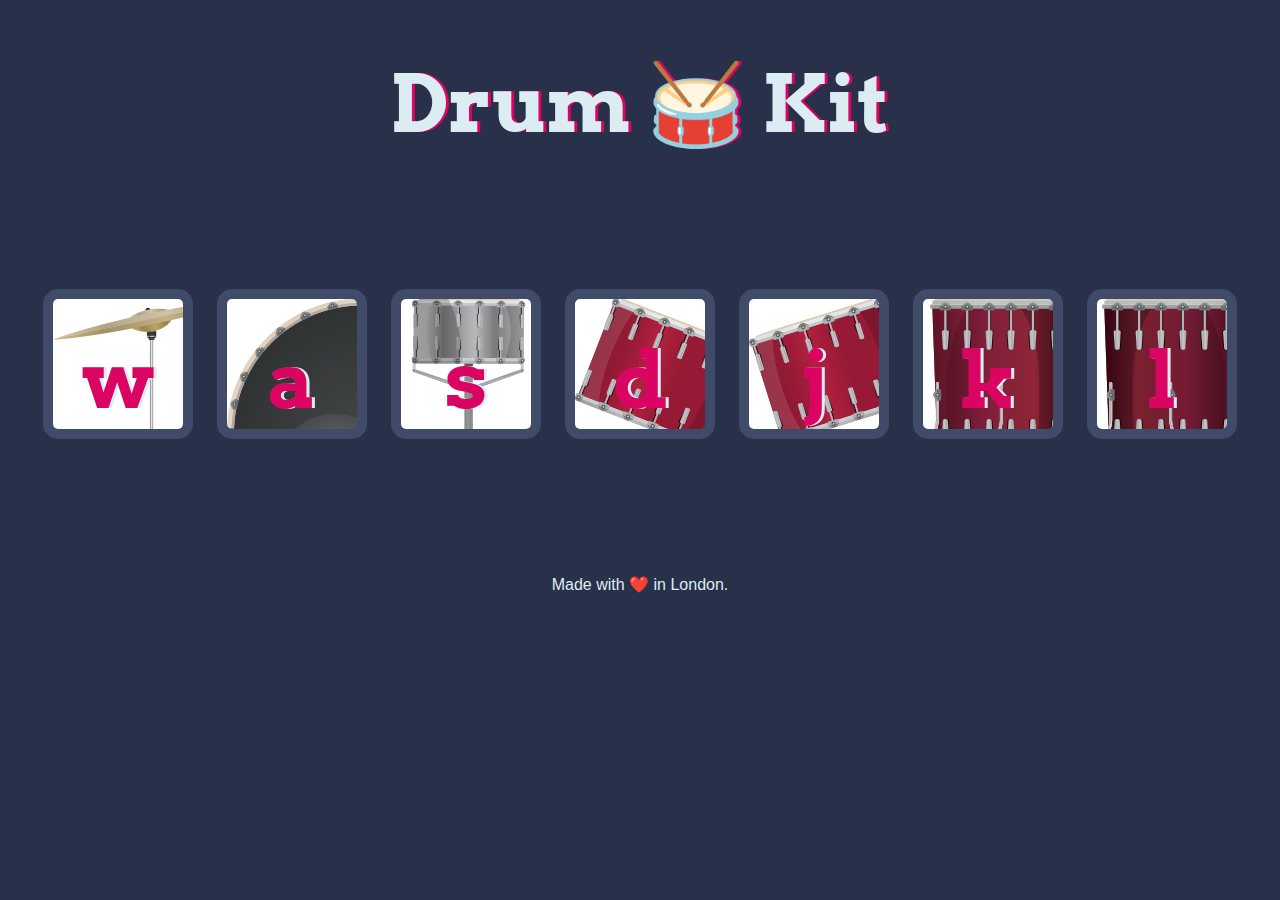
<file: Drum_Kit/index.html>
<!DOCTYPE html>
<html lang="en" dir="ltr">
  <head>
    <meta charset="utf-8" />
    <title>Drum Kit</title>
    <link rel="stylesheet" href="styles.css" />
    <link
      href="https://fonts.googleapis.com/css?family=Arvo"
      rel="stylesheet"
    />
  </head>

  <body>
    <h1 id="title">Drum 🥁 Kit</h1>
    <div class="set">
      <button class="w drum">w</button>
      <button class="a drum">a</button>
      <button class="s drum">s</button>
      <button class="d drum">d</button>
      <button class="j drum">j</button>
      <button class="k drum">k</button>
      <button class="l drum">l</button>
    </div>

    <footer>Made with ❤️ in London.</footer>
    <script src="index.js"></script>
  </body>
</html>
</file>
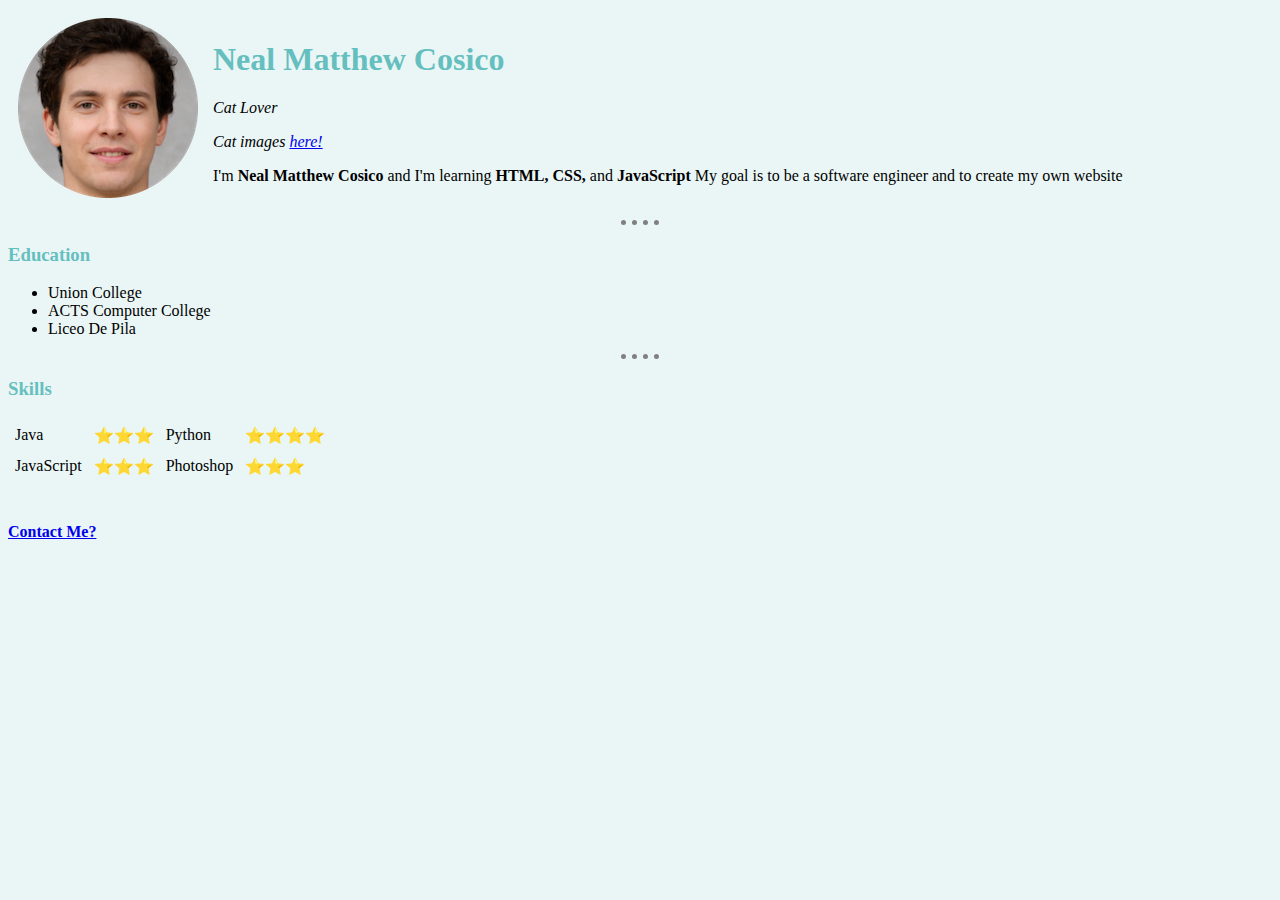
<file: HTML_ONLY/index.html>
<!DOCTYPE html>
<html lang="en">
<head>
    <meta charset="UTF-8">
    <meta http-equiv="X-UA-Compatible" content="IE=edge">
    <meta name="viewport" content="width=device-width, initial-scale=1.0">
    <meta content="This website was made only for ABC's OG members">
    <link rel='stylesheet' href='style.css'>
    <title>Neal Website</title>
</head>
<body>
    <table cellspacing='5px' cellpadding='5px'>
        <tr>
            <td><img src="Images/37268474-fake-human-circle-img.png" alt="fake-Human"></td>
            <td><h1>Neal Matthew Cosico</h1>
                <p><em>Cat Lover</em></p>
                <p><em>Cat images <a href="https://pixabay.com/images/search/cat/" target="_blank">here!</a></em></p>
                <p>
                    I'm <strong>Neal Matthew Cosico</strong> and I'm learning <strong>HTML, CSS, </strong> and <strong>JavaScript</strong>
                    My goal is to be a software engineer and to create my own website
                </p></td>
        </tr>
    </table>
<hr>
<h3>Education</h3>
<ul>
<li>Union College</li>
<li>ACTS Computer College</li>
<li>Liceo De Pila</li>
</ul>
<hr>
<h3>Skills</h3>
<table class="table" cellpadding='5px'>
    <tr>
        <td>Java</td>
        <td>⭐⭐⭐</td>
        <td>Python</td>
        <td>⭐⭐⭐⭐</td>
    </tr>  
    <tr>
        <td>JavaScript</td>
        <td>⭐⭐⭐</td>
        <td>Photoshop</td>
        <td>⭐⭐⭐</td>
    </tr>
</table>

<strong><a href="contacts.html">Contact Me?</a></strong>

</body>
</html>
</file>
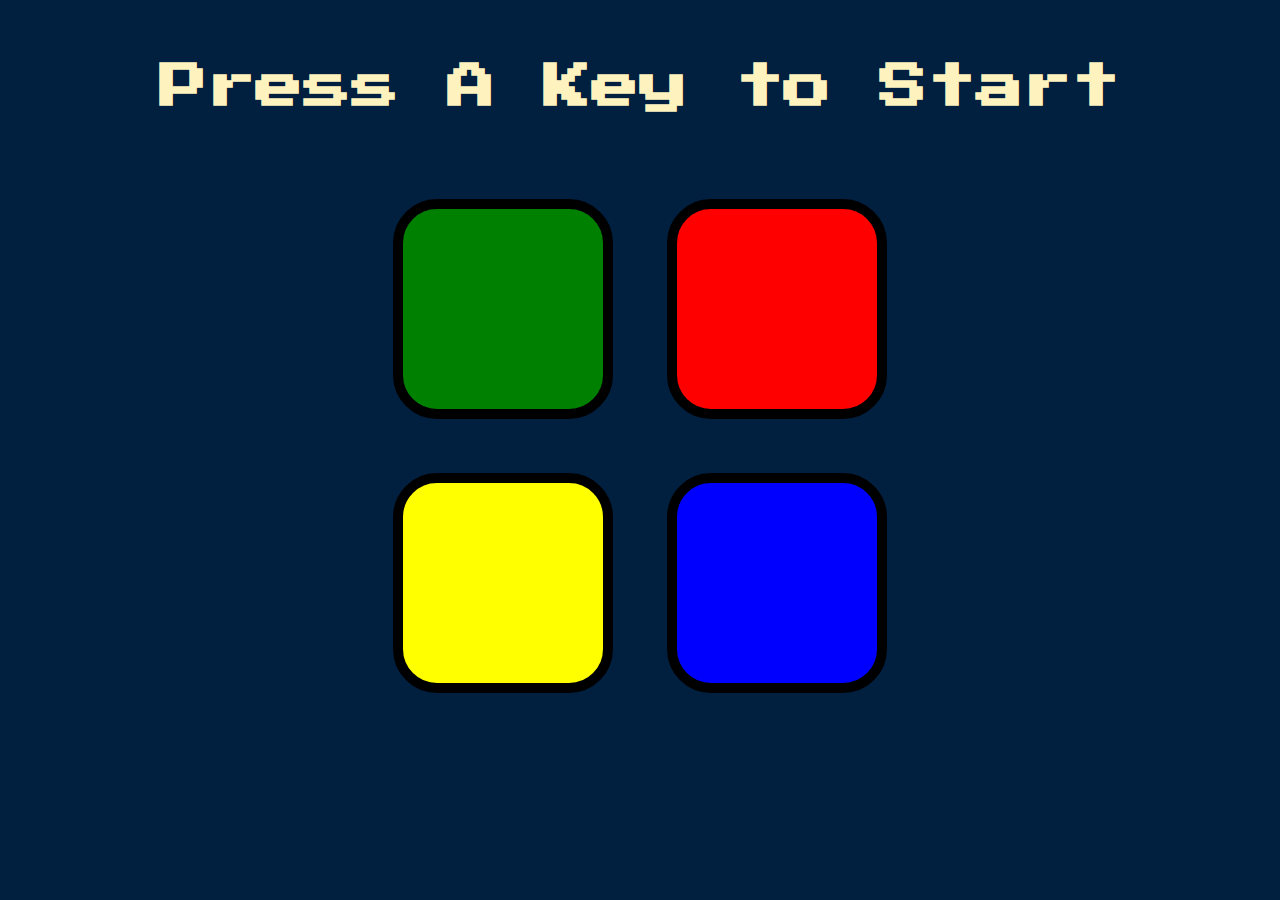
<file: Simon_Game/index.html>
<!DOCTYPE html>
<html lang="en" dir="ltr">

<head>
  <meta charset="utf-8">
  <title>Simon</title>
  <link rel="stylesheet" href="styles.css">
  <link href="https://fonts.googleapis.com/css?family=Press+Start+2P" rel="stylesheet">
</head>

<body>
  <h1 id="level-title">Press A Key to Start</h1>
  <div class="container">
    <div lass="row">

      <div type="button" id="green" class="btn green">

      </div>

      <div type="button" id="red" class="btn red">

      </div>
    </div>

    <div class="row">

      <div type="button" id="yellow" class="btn yellow">

      </div>
      <div type="button" id="blue" class="btn blue">

      </div>

    </div>

  </div>

  <script src="https://ajax.googleapis.com/ajax/libs/jquery/3.3.1/jquery.min.js"></script>
  <script src="game.js" charset="utf-8"></script>

</body>

</html>
</file>
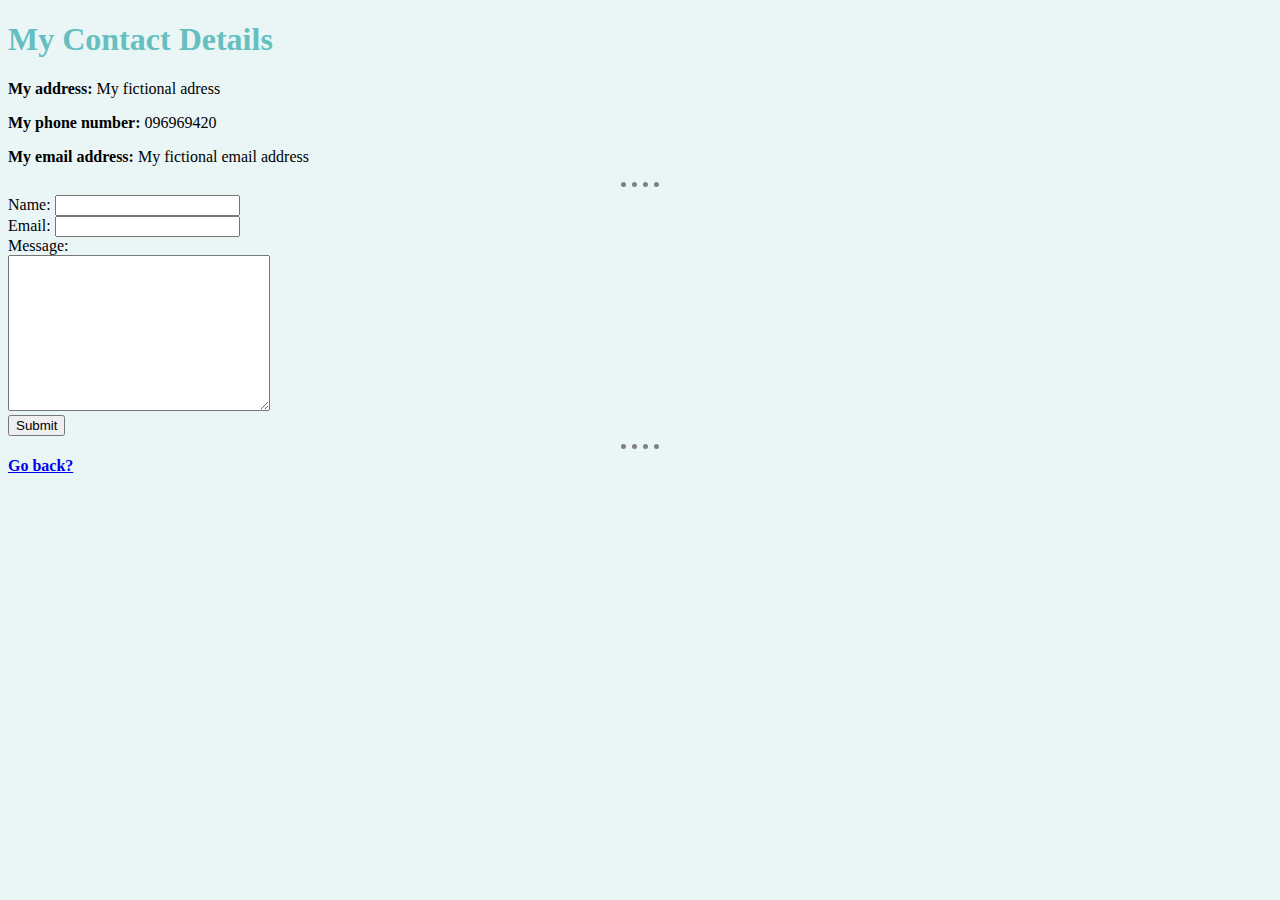
<file: HTML_ONLY/contacts.html>
<!DOCTYPE html>
<html lang="en">
<head>
    <meta charset="UTF-8">
    <meta http-equiv="X-UA-Compatible" content="IE=edge">
    <meta name="viewport" content="width=device-width, initial-scale=1.0">
    <link rel="stylesheet" href="style.css">
    <title>Contact Me</title>
</head>
<body>
    <h1>My Contact Details</h1>
    <p><strong>My address: </strong> My fictional adress</p>
    <p><strong>My phone number: </strong> 096969420</p>
    <p><strong>My email address: </strong> My fictional email address</p>

<hr>
<form action="mailto:cosiconeal@gmail.com" enctype="text/plain" method="post">
    <label for='text'>Name: </label>
    <input type="text" name='Name'><br>
    <label for="email">Email: </label>
    <input type="email" name='Email'><br>
    <label for="textarea">Message: </label><br>
    <textarea name="name" cols="30" rows="10"></textarea><br>
    <input type="submit">
</form>
<hr>
<strong><a href="index.html">Go back?</a></strong>
</body>
</html>
</file>
<file: Drum_Kit/styles.css>
body {
  text-align: center;
  background-color: #283149;
}

h1 {
  font-size: 5rem;
  color: #dbedf3;
  font-family: 'Arvo', cursive;
  text-shadow: 3px 0 #da0463;
}

footer {
  color: #dbedf3;
  font-family: sans-serif;
}

.w {
  background-image: url('images/crash.png');
}

.a {
  background-image: url('images/kick.png');
}

.s {
  background-image: url('images/snare.png');
}

.d {
  background-image: url('images/tom1.png');
}

.j {
  background-image: url('images/tom2.png');
}

.k {
  background-image: url('images/tom3.png');
}

.l {
  background-image: url('images/tom4.png');
}

.set {
  margin: 10% auto;
}

.game-over {
  background-color: red;
  opacity: 0.8;
}

.pressed {
  box-shadow: 0 3px 4px 0 #dbedf3;
  opacity: 0.5;
}

.red {
  color: red;
}

.drum {
  outline: none;
  border: 10px solid #404b69;
  font-size: 5rem;
  font-family: 'Arvo', cursive;
  line-height: 2;
  font-weight: 900;
  color: #da0463;
  text-shadow: 3px 0 #dbedf3;
  border-radius: 15px;
  display: inline-block;
  width: 150px;
  height: 150px;
  text-align: center;
  margin: 10px;
  background-color: white;
}
</file>
<file: HTML_ONLY/style.css>
.table {
  padding-bottom: 20px;
  margin-bottom: 20px;
}
body {
  background-color: #eaf6f6;
}
hr {
  border-style: dotted none none;
  border-color: grey;
  border-width: 5px;
  width: 3%;
}
h1 {
  color: #66bfbf;
}
h3 {
  color: #66bfbf;
}
</file>
<file: Simon_Game/styles.css>
body {
  text-align: center;
  background-color: #011F3F;
}

#level-title {
  font-family: 'Press Start 2P', cursive;
  font-size: 3rem;
  margin:  5%;
  color: #FEF2BF;
}

.container {
  display: block;
  width: 50%;
  margin: auto;

}

.btn {
  margin: 25px;
  display: inline-block;
  height: 200px;
  width: 200px;
  border: 10px solid black;
  border-radius: 20%;
}

.game-over {
  background-color: red;
  opacity: 0.8;
}

.red {
  background-color: red;
}

.green {
  background-color: green;
}

.blue {
  background-color: blue;
}

.yellow {
  background-color: yellow;
}

.pressed {
  box-shadow: 0 0 20px white;
  background-color: grey;
}
</file>
